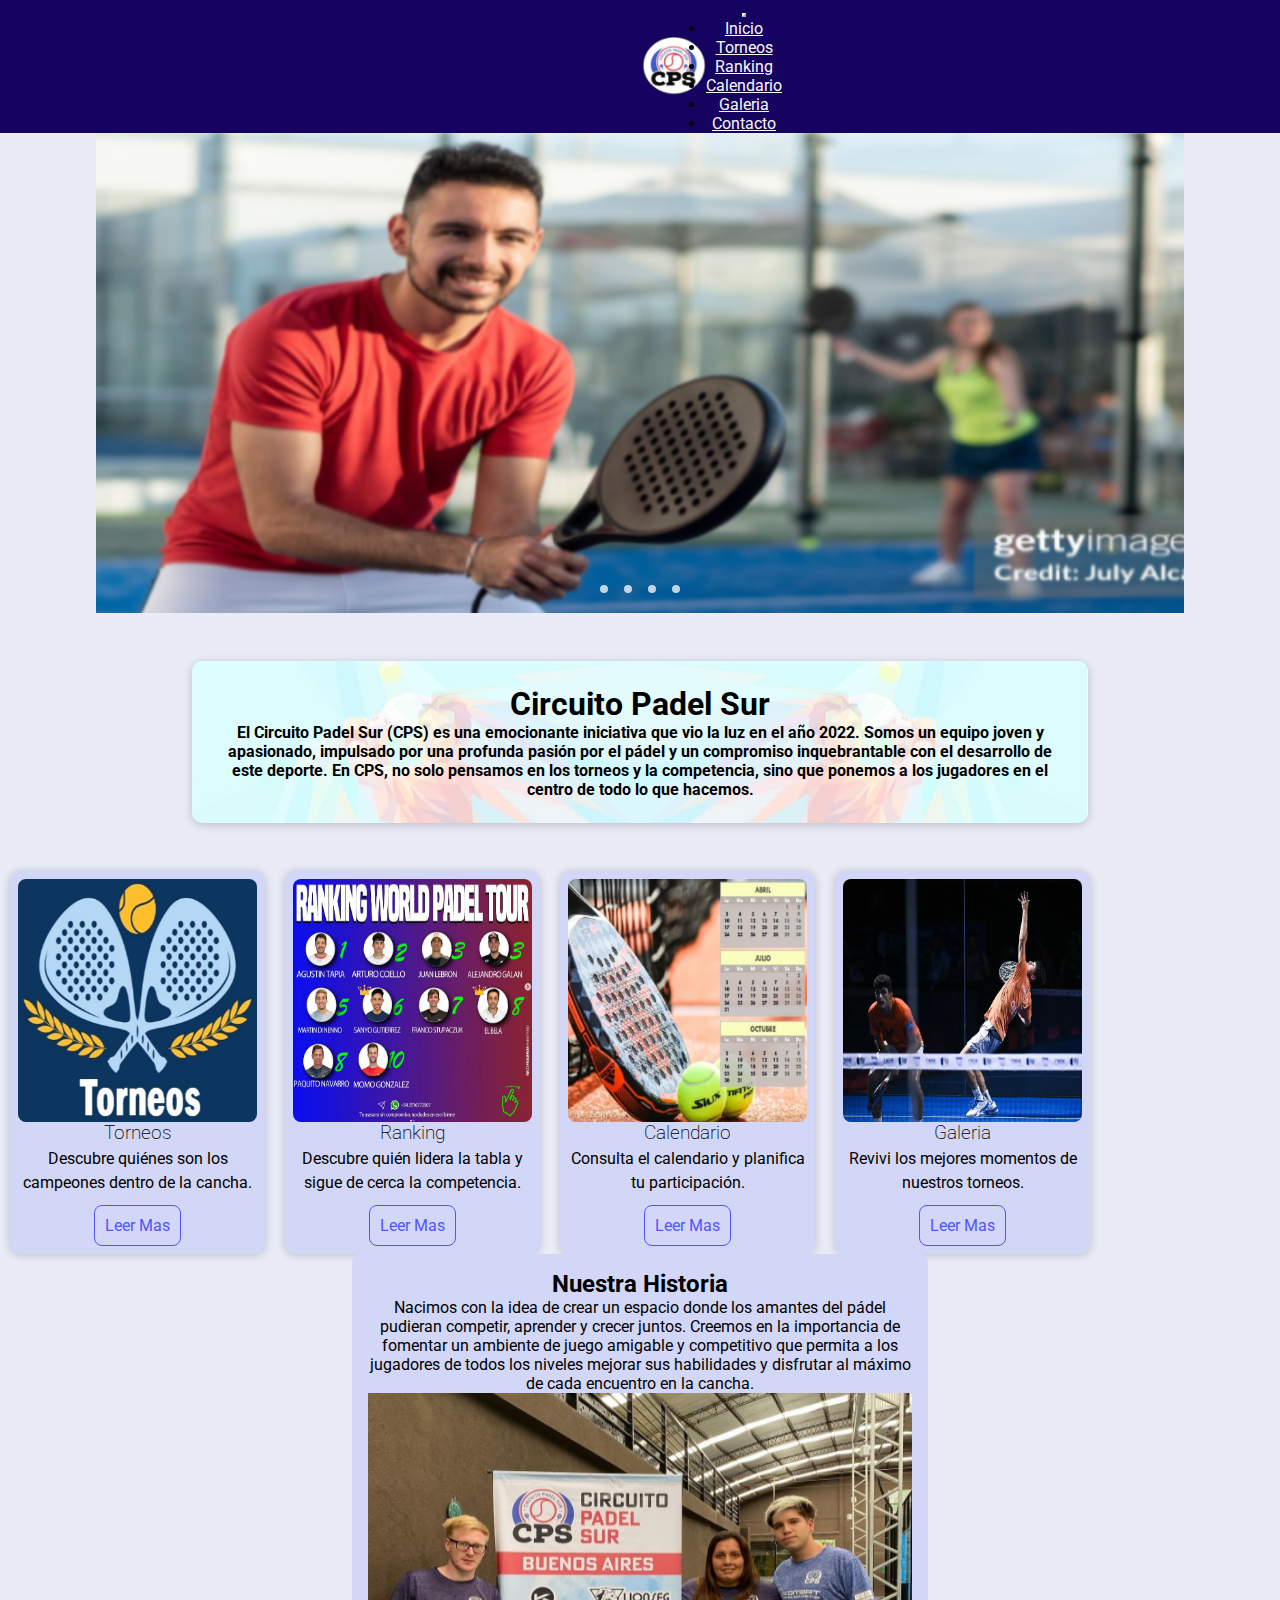
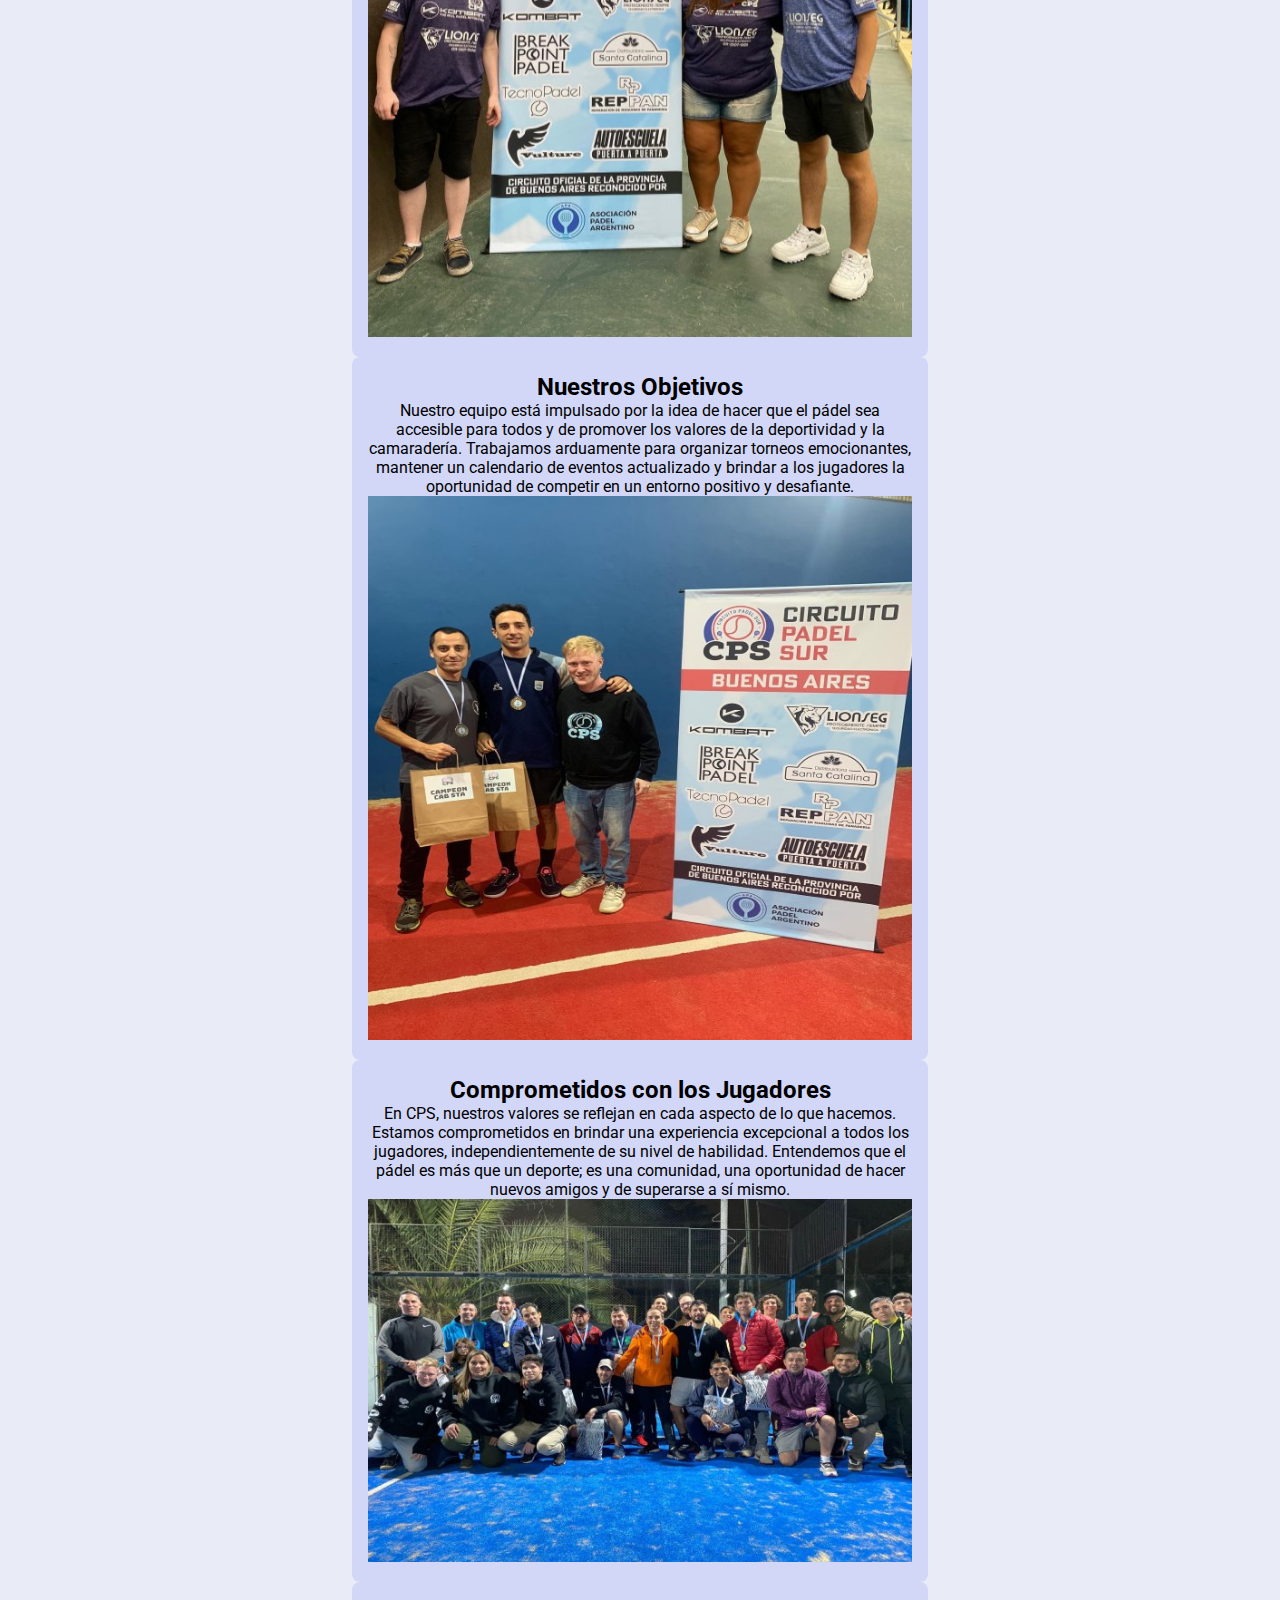
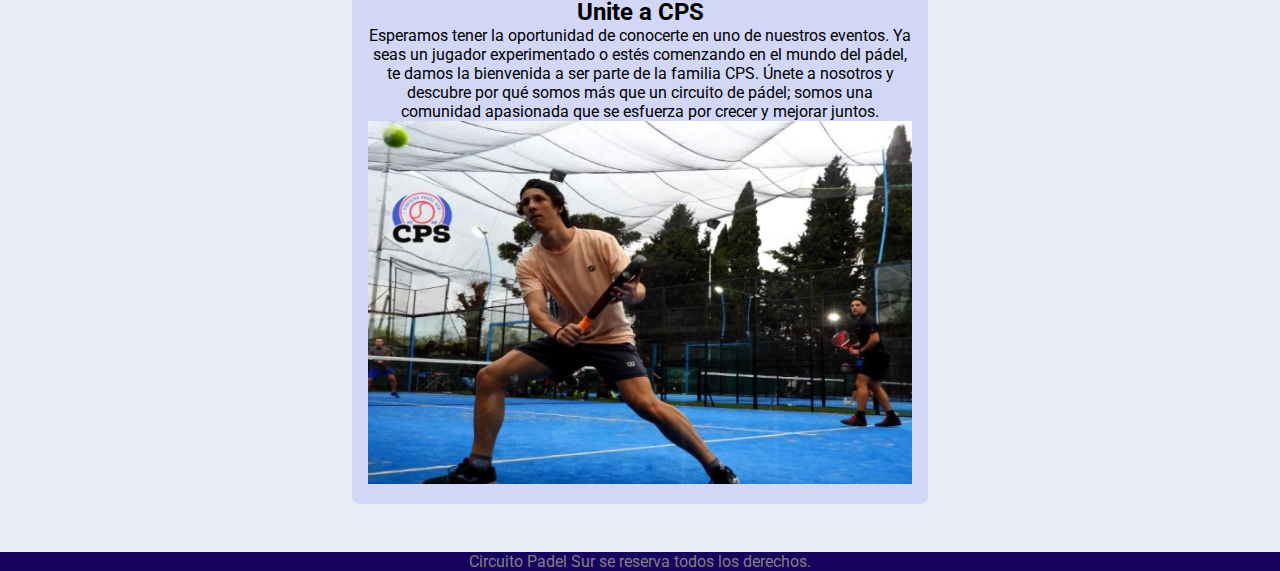
<file: index.html>
<!DOCTYPE html>
<html lang="en">

<head>
    <meta charset="UTF-8">
    <meta name="viewport" content="width=device-width, initial-scale=1.0">
    <meta name="description" content="Circuito de Padel Amateur con clasificacion nacional.">
    <meta name="keywords" content="padel, torneos, competicion, paddle">
    <title>Circuito Padel Sur</title>
    <link rel="icon" href="./images/favicon.ico.png" type="image/x-icon">
    <link rel="shortcut icon" href="./images/favicon.ico.png" type="image/x-icon">

    <link href="https://cdn.jsdelivr.net/npm/bootstrap@5.3.1/dist/css/bootstrap.min.css" rel="stylesheet"
        integrity="sha384-4bw+/aepP/YC94hEpVNVgiZdgIC5+VKNBQNGCHeKRQN+PtmoHDEXuppvnDJzQIu9" crossorigin="anonymous">
    <link rel="stylesheet" type="text/css" href="./css/style.css">
    <link rel="preconnect" href="https://fonts.googleapis.com">
    <link rel="preconnect" href="https://fonts.gstatic.com" crossorigin>
    <link href="https://fonts.googleapis.com/css2?family=Roboto:wght@300&display=swap" rel="stylesheet">
    <script src="./js/main.js" defer></script>
</head>

<body>
    <header>
        <nav class="navbar navbar-expand-lg">
            <a class="logo" href="../index.html">
                <img src="../images/Logo.png" alt="Logo CPS">
            </a>
            <div class="container">
                <div class="dropdown">
                    <button class="navbar-toggler" type="button" data-bs-toggle="collapse" data-bs-target="#navbarNav"
                        aria-controls="navbarNav" aria-expanded="false" aria-label="Toggle navigation">
                        <span class="navbar-toggler-icon"></span>
                    </button>
                    <ul class="dropdown-menu" aria-labelledby="navbarDropdown"></ul>
                    <div class="collapse navbar-collapse" id="navbarNav">
                        <ul class="navbar-nav ml-auto">
                            <li class="nav-item active">
                                <a class="nav-link" href="../index.html">Inicio</a>
                            </li>
                            <li class="nav-item">
                                <a class="nav-link" href="../pages/torneos.html">Torneos</a>
                            </li>
                            <li class="nav-item">
                                <a class="nav-link" href="../pages/ranking.html">Ranking</a>
                            </li>
                            <li class="nav-item">
                                <a class="nav-link" href="../pages/calendario.html">Calendario</a>
                            </li>
                            <li class="nav-item">
                                <a class="nav-link" href="../pages/galeria.html">Galeria</a>
                            </li>
                            <li class="nav-item">
                                <a class="nav-link" href="../pages/contacto.html">Contacto</a>
                            </li>
                        </ul>
                    </div>
                </div>
            </div>
        </nav>
    </header>

    <div class="banner">
        <div class="slider-wrapper">
            <div class="slider">
                <img id="slider-1" src="/images/banner1.png" alt="banner de una marca de padel, publicidad 1">
                <img id="slider-2" src="/images/banner2.png" alt="banner de una marca de padel, publicidad 2">
                <img id="slider-3" src="/images/banner3.png" alt="banner de una marca de padel, publicidad 3">
                <img id="slider-4" src="/images/banner4.png" alt="banner de una marca de padel, publicidad 4">
            </div>
            <div class="slider-nav">
                <a href="#" onclick="changeSlide(1); return false;"></a>
                <a href="#" onclick="changeSlide(2); return false;"></a>
                <a href="#" onclick="changeSlide(3); return false;"></a>
                <a href="#" onclick="changeSlide(4); return false;"></a>
            </div>
        </div>
    </div>



    <main>
        <div class="mainindex mx-auto text-center col-md-8">
            <h1>Circuito Padel Sur</h1>
            <p>El Circuito Padel Sur (CPS) es una emocionante iniciativa
                que vio la luz en el año 2022. Somos un equipo joven y apasionado, impulsado
                por una profunda pasión por el pádel y un compromiso inquebrantable con el
                desarrollo de este deporte. En CPS, no solo pensamos en los torneos y la competencia,
                sino que ponemos a los jugadores en el centro de todo lo que hacemos.</p>
        </div>
    </main>


    <div class="card-div mx-auto text-center">
        <div class="card">
            <figure>
                <img src="./images/cardtorneos.png" alt="Torneos de padel de CPS">
            </figure>
            <h3>Torneos</h3>
            <p>Descubre quiénes son los campeones dentro de la cancha.</p>
            <a href="../pages/torneos.html">Leer Mas</a>
        </div>
        <div class="card">
            <figure>
                <img src="./images/cardranking.png" alt="Ranking actualizado de todas las categorias">
            </figure>
            <h3>Ranking</h3>
            <p>Descubre quién lidera la tabla y sigue de cerca la competencia.</p>
            <a href="../pages/ranking.html">Leer Mas</a>
        </div>
        <div class="card">
            <figure>
                <img src="./images/cardcalendario.png" alt="Calendario para ver las fechas de los torneos en el año">
            </figure>
            <h3>Calendario</h3>
            <p>Consulta el calendario y planifica tu participación.</p>
            <a href="../pages/calendario.html">Leer Mas</a>
        </div>
        <div class="card">
            <figure>
                <img src="./images/cardgaleria.png"
                    alt="Galeria de fotos de los jugadores, la organizacion y los clubes">
            </figure>
            <h3>Galeria</h3>
            <p>Revivi los mejores momentos de nuestros torneos.</p>
            <a href="../pages/galeria.html">Leer Mas</a>
        </div>
    </div>

    <div class="texto">
        <div class="container mt-5">
            <div class="row">
                <div class="texto1 col-md-6">
                    <h2>Nuestra Historia</h2>
                    <p>Nacimos con la idea de crear un espacio donde los amantes del pádel pudieran competir,
                        aprender y crecer juntos. Creemos en la importancia de fomentar un ambiente de juego amigable
                        y competitivo que permita a los jugadores de todos los niveles mejorar sus habilidades y
                        disfrutar al máximo de cada encuentro en la cancha.</p>
                    <img src="./images/cpshistoria.jpg" alt="Foto de CPS">
                </div>
                <div class="texto2 col-md-6">
                    <h2>Nuestros Objetivos</h2>
                    <p>Nuestro equipo está impulsado por la idea de hacer que el pádel sea accesible para todos y
                        de promover los valores de la deportividad y la camaradería. Trabajamos arduamente para
                        organizar torneos emocionantes, mantener un calendario de eventos actualizado y brindar a los
                        jugadores la oportunidad de competir en un entorno positivo y desafiante.</p>
                    <img src="./images/cpsobjetivos.jpg" alt="Foto de CPS">
                </div>
            </div>
        </div>

        <div class="container mt-5">
            <div class="row">
                <div class="texto3 col-md-6">
                    <h2>Comprometidos con los Jugadores</h2>
                    <p>En CPS, nuestros valores se reflejan en cada aspecto de lo que hacemos. Estamos comprometidos
                        en brindar una experiencia excepcional a todos los jugadores, independientemente de su nivel
                        de habilidad. Entendemos que el pádel es más que un deporte; es una comunidad, una oportunidad
                        de hacer nuevos amigos y de superarse a sí mismo.</p>
                    <img src="./images/cpsjugadores.jpg" alt="Foto de CPS">
                </div>
                <div class="texto4 col-md-6">
                    <h2>Unite a CPS</h2>
                    <p>Esperamos tener la oportunidad de
                        conocerte en uno de nuestros eventos. Ya seas un jugador experimentado o estés comenzando
                        en el mundo del pádel, te damos la bienvenida a ser parte de la familia CPS. Únete a nosotros y
                        descubre por qué somos más que un circuito de pádel; somos una comunidad apasionada que se
                        esfuerza por crecer y mejorar juntos.</p>
                    <img src="./images/cpsunite.jpg" alt="Foto de CPS">
                </div>
            </div>
        </div>
    </div>

    <footer class="py-3">
        <div class="container text-center">
            <p>Circuito Padel Sur se reserva todos los derechos.</p>
        </div>
    </footer>

    <script src="https://code.jquery.com/jquery-3.6.0.min.js"></script>
    <script src="https://cdn.jsdelivr.net/npm/bootstrap@5.3.1/dist/js/bootstrap.bundle.min.js"
        integrity="sha384-HwwvtgBNo3bZJJLYd8oVXjrBZt8cqVSpeBNS5n7C8IVInixGAoxmnlMuBnhbgrkm" crossorigin="anonymous">
        </script>
</body>

</html>
</file>
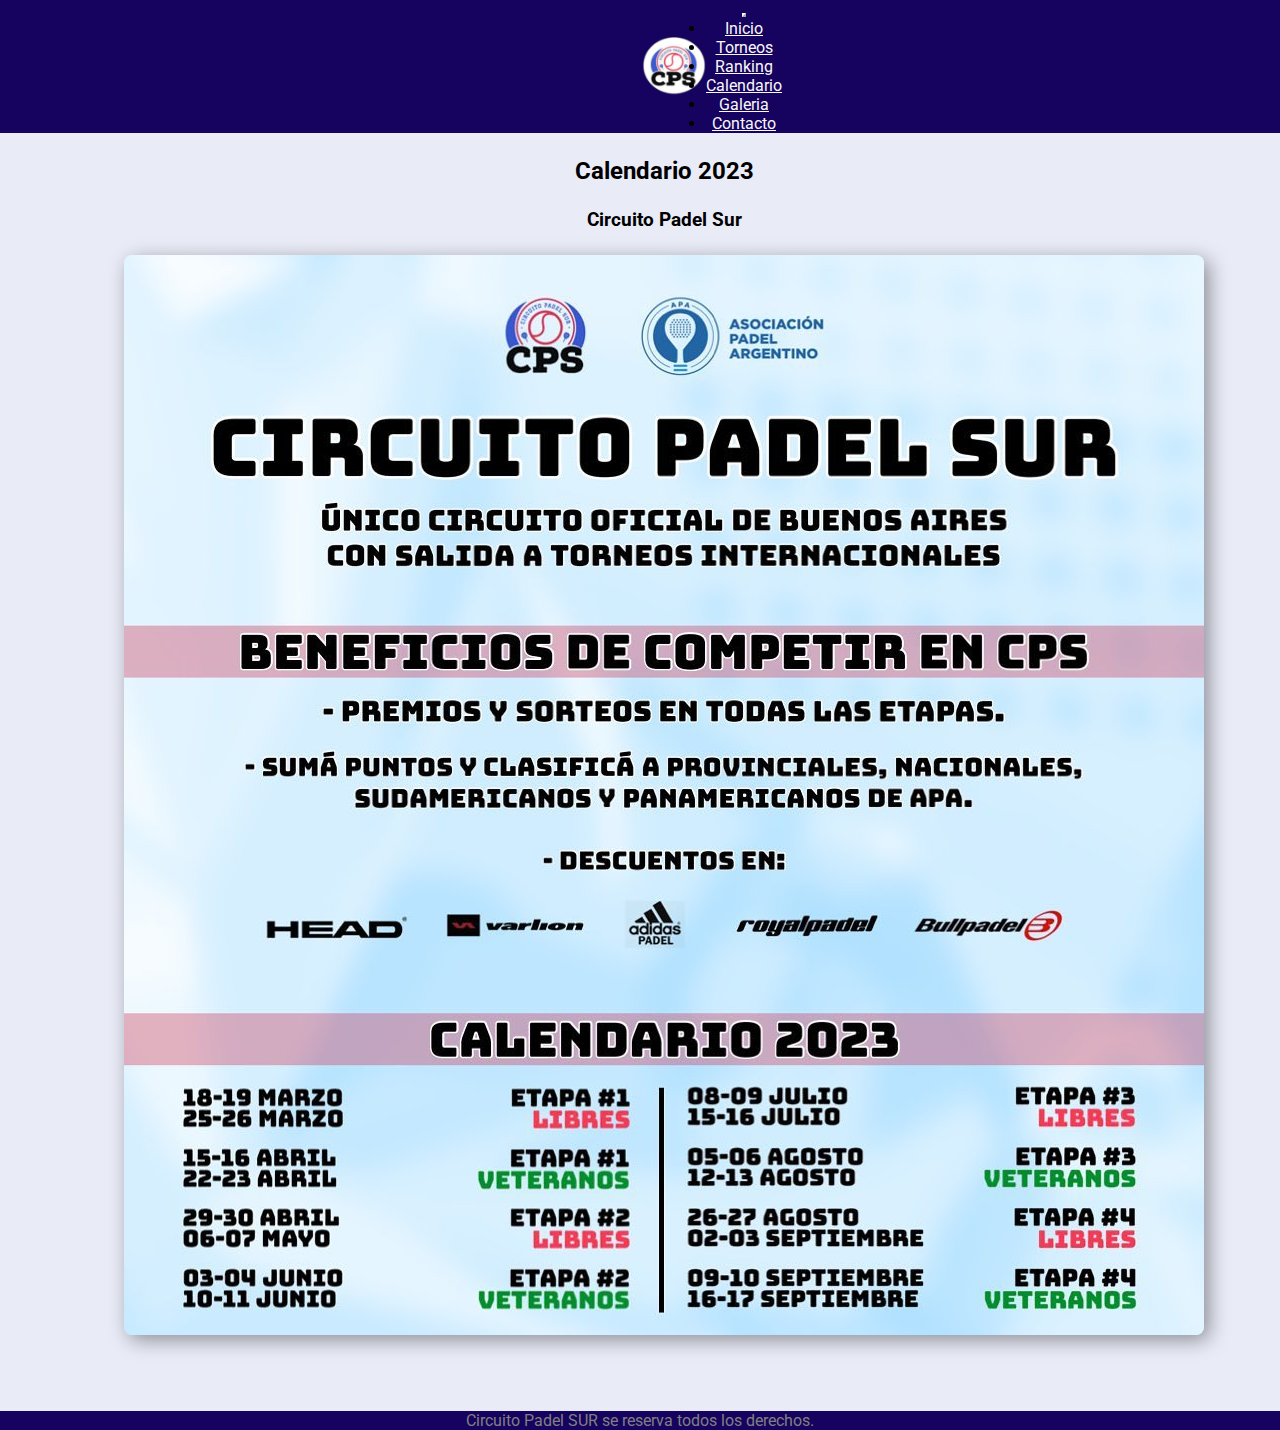
<file: pages/calendario.html>
<!DOCTYPE html>
<html lang="en">

<head>
    <meta charset="UTF-8">
    <meta name="viewport" content="width=device-width, initial-scale=1.0">
    <meta name="description" content="Circuito de Padel Amateur con clasificacion nacional.">
    <meta name="keywords" content="padel, torneos, competicion, paddle">
    <title>Circuito Padel Sur</title>
    <link rel="icon" href="../images/favicon.ico.png" type="image/x-icon">
    <link rel="shortcut icon" href="../images/favicon.ico.png" type="image/x-icon">
    <link href="https://cdn.jsdelivr.net/npm/bootstrap@5.3.1/dist/css/bootstrap.min.css" rel="stylesheet"
        integrity="sha384-4bw+/aepP/YC94hEpVNVgiZdgIC5+VKNBQNGCHeKRQN+PtmoHDEXuppvnDJzQIu9" crossorigin="anonymous">
    <link rel="stylesheet" type="text/css" href="../css/style.css">
    <link href="https://fonts.googleapis.com/css2?family=Roboto:wght@300&display=swap" rel="stylesheet">
</head>

<body>
    <header>
        <nav class="navbar navbar-expand-lg">
            <a class="logo" href="../index.html">
                <img src="../images/Logo.png" alt="Logo CPS">
            </a>
            <div class="container">
                <div class="dropdown">
                    <button class="navbar-toggler" type="button" data-bs-toggle="collapse" data-bs-target="#navbarNav"
                        aria-controls="navbarNav" aria-expanded="false" aria-label="Toggle navigation">
                        <span class="navbar-toggler-icon"></span>
                    </button>
                    <ul class="dropdown-menu" aria-labelledby="navbarDropdown"></ul>
                    <div class="collapse navbar-collapse" id="navbarNav">
                        <ul class="navbar-nav ml-auto">
                            <li class="nav-item active">
                                <a class="nav-link" href="../index.html">Inicio</a>
                            </li>
                            <li class="nav-item">
                                <a class="nav-link" href="../pages/torneos.html">Torneos</a>
                            </li>
                            <li class="nav-item">
                                <a class="nav-link" href="../pages/ranking.html">Ranking</a>
                            </li>
                            <li class="nav-item">
                                <a class="nav-link" href="../pages/calendario.html">Calendario</a>
                            </li>
                            <li class="nav-item">
                                <a class="nav-link" href="../pages/galeria.html">Galeria</a>
                            </li>
                            <li class="nav-item">
                                <a class="nav-link" href="../pages/contacto.html">Contacto</a>
                            </li>
                        </ul>
                    </div>
                </div>
            </div>
        </nav>
    </header>

    <main>
        <div class="maincalendario text-center">
            <h2>Calendario 2023</h2>
            <h3>Circuito Padel Sur</h3>
            <div class="calendario">
                <img src="../images/calendario.jpg" alt="Calendario" class="img-fluid">
            </div>
        </div>
    </main>
    













    <footer class="py-3">
        <div class="container text-center">
            <p>Circuito Padel SUR se reserva todos los derechos.</p>
        </div>
    </footer>

    <script src="https://code.jquery.com/jquery-3.6.0.min.js"></script>
    <script src="https://cdn.jsdelivr.net/npm/bootstrap@5.3.1/dist/js/bootstrap.bundle.min.js"
        integrity="sha384-HwwvtgBNo3bZJJLYd8oVXjrBZt8cqVSpeBNS5n7C8IVInixGAoxmnlMuBnhbgrkm" crossorigin="anonymous">
        </script>
</body>

</html>
</file>
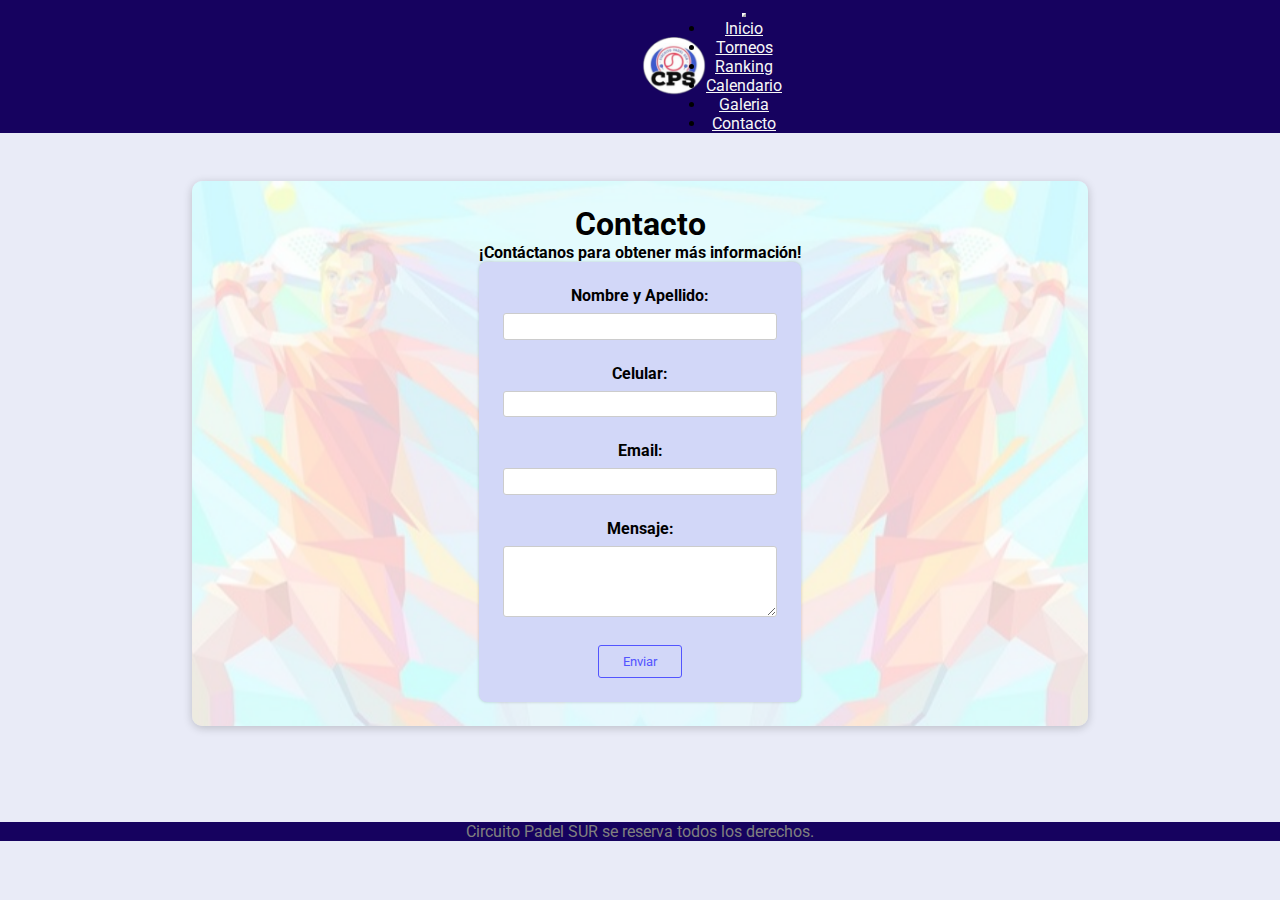
<file: pages/contacto.html>
<!DOCTYPE html>
<html lang="en">

<head>
    <meta charset="UTF-8">
    <meta name="viewport" content="width=device-width, initial-scale=1.0">
    <meta name="description" content="Circuito de Padel Amateur con clasificacion nacional.">
    <meta name="keywords" content="padel, torneos, competicion, paddle">
    <title>Circuito Padel Sur</title>
    <link rel="icon" href="../images/favicon.ico.png" type="image/x-icon">
    <link rel="shortcut icon" href="../images/favicon.ico.png" type="image/x-icon">
    <link href="https://cdn.jsdelivr.net/npm/bootstrap@5.3.1/dist/css/bootstrap.min.css" rel="stylesheet"
        integrity="sha384-4bw+/aepP/YC94hEpVNVgiZdgIC5+VKNBQNGCHeKRQN+PtmoHDEXuppvnDJzQIu9" crossorigin="anonymous">
    <link rel="stylesheet" type="text/css" href="../css/style.css">
    <link href="https://fonts.googleapis.com/css2?family=Roboto:wght@300&display=swap" rel="stylesheet">
</head>

<body>
    <header>
        <nav class="navbar navbar-expand-lg">
            <a class="logo" href="../index.html">
                <img src="../images/Logo.png" alt="Logo CPS">
            </a>
            <div class="container">
                <div class="dropdown">
                    <button class="navbar-toggler" type="button" data-bs-toggle="collapse" data-bs-target="#navbarNav"
                        aria-controls="navbarNav" aria-expanded="false" aria-label="Toggle navigation">
                        <span class="navbar-toggler-icon"></span>
                    </button>
                    <ul class="dropdown-menu" aria-labelledby="navbarDropdown"></ul>
                    <div class="collapse navbar-collapse" id="navbarNav">
                        <ul class="navbar-nav ml-auto">
                            <li class="nav-item active">
                                <a class="nav-link" href="../index.html">Inicio</a>
                            </li>
                            <li class="nav-item">
                                <a class="nav-link" href="../pages/torneos.html">Torneos</a>
                            </li>
                            <li class="nav-item">
                                <a class="nav-link" href="../pages/ranking.html">Ranking</a>
                            </li>
                            <li class="nav-item">
                                <a class="nav-link" href="../pages/calendario.html">Calendario</a>
                            </li>
                            <li class="nav-item">
                                <a class="nav-link" href="../pages/galeria.html">Galeria</a>
                            </li>
                            <li class="nav-item">
                                <a class="nav-link" href="../pages/contacto.html">Contacto</a>
                            </li>
                        </ul>
                    </div>
                </div>
            </div>
        </nav>
    </header>




        <main class="maincontacto">
            <section class="contacto">
                <h1>Contacto</h1>
                <p>¡Contáctanos para obtener más información!</p>
    
                <form action="tu_script_de_procesamiento.php" method="post">
                    <div class="form-group">
                        <label for="nombre_apellido">Nombre y Apellido:</label>
                        <input type="text" id="nombre_apellido" name="nombre_apellido" required>
                    </div>
    
                    <div class="form-group">
                        <label for="celular">Celular:</label>
                        <input type="tel" id="celular" name="celular">
                    </div>
    
                    <div class="form-group">
                        <label for="email">Email:</label>
                        <input type="email" id="email" name="email" required>
                    </div>
    
                    <div class="form-group">
                        <label for="mensaje">Mensaje:</label>
                        <textarea id="mensaje" name="mensaje" rows="4" required></textarea>
                    </div>
    
                    <button type="submit">Enviar</button>
                </form>
            </section>
        </main>








    <footer class="py-3 fixed-bottom">
        <div class="container text-center">
            <p>Circuito Padel SUR se reserva todos los derechos.</p>
        </div>
    </footer>

    <script src="https://code.jquery.com/jquery-3.6.0.min.js"></script>
    <script src="https://cdn.jsdelivr.net/npm/bootstrap@5.3.1/dist/js/bootstrap.bundle.min.js"
        integrity="sha384-HwwvtgBNo3bZJJLYd8oVXjrBZt8cqVSpeBNS5n7C8IVInixGAoxmnlMuBnhbgrkm" crossorigin="anonymous">
        </script>
</body>

</html>
</file>
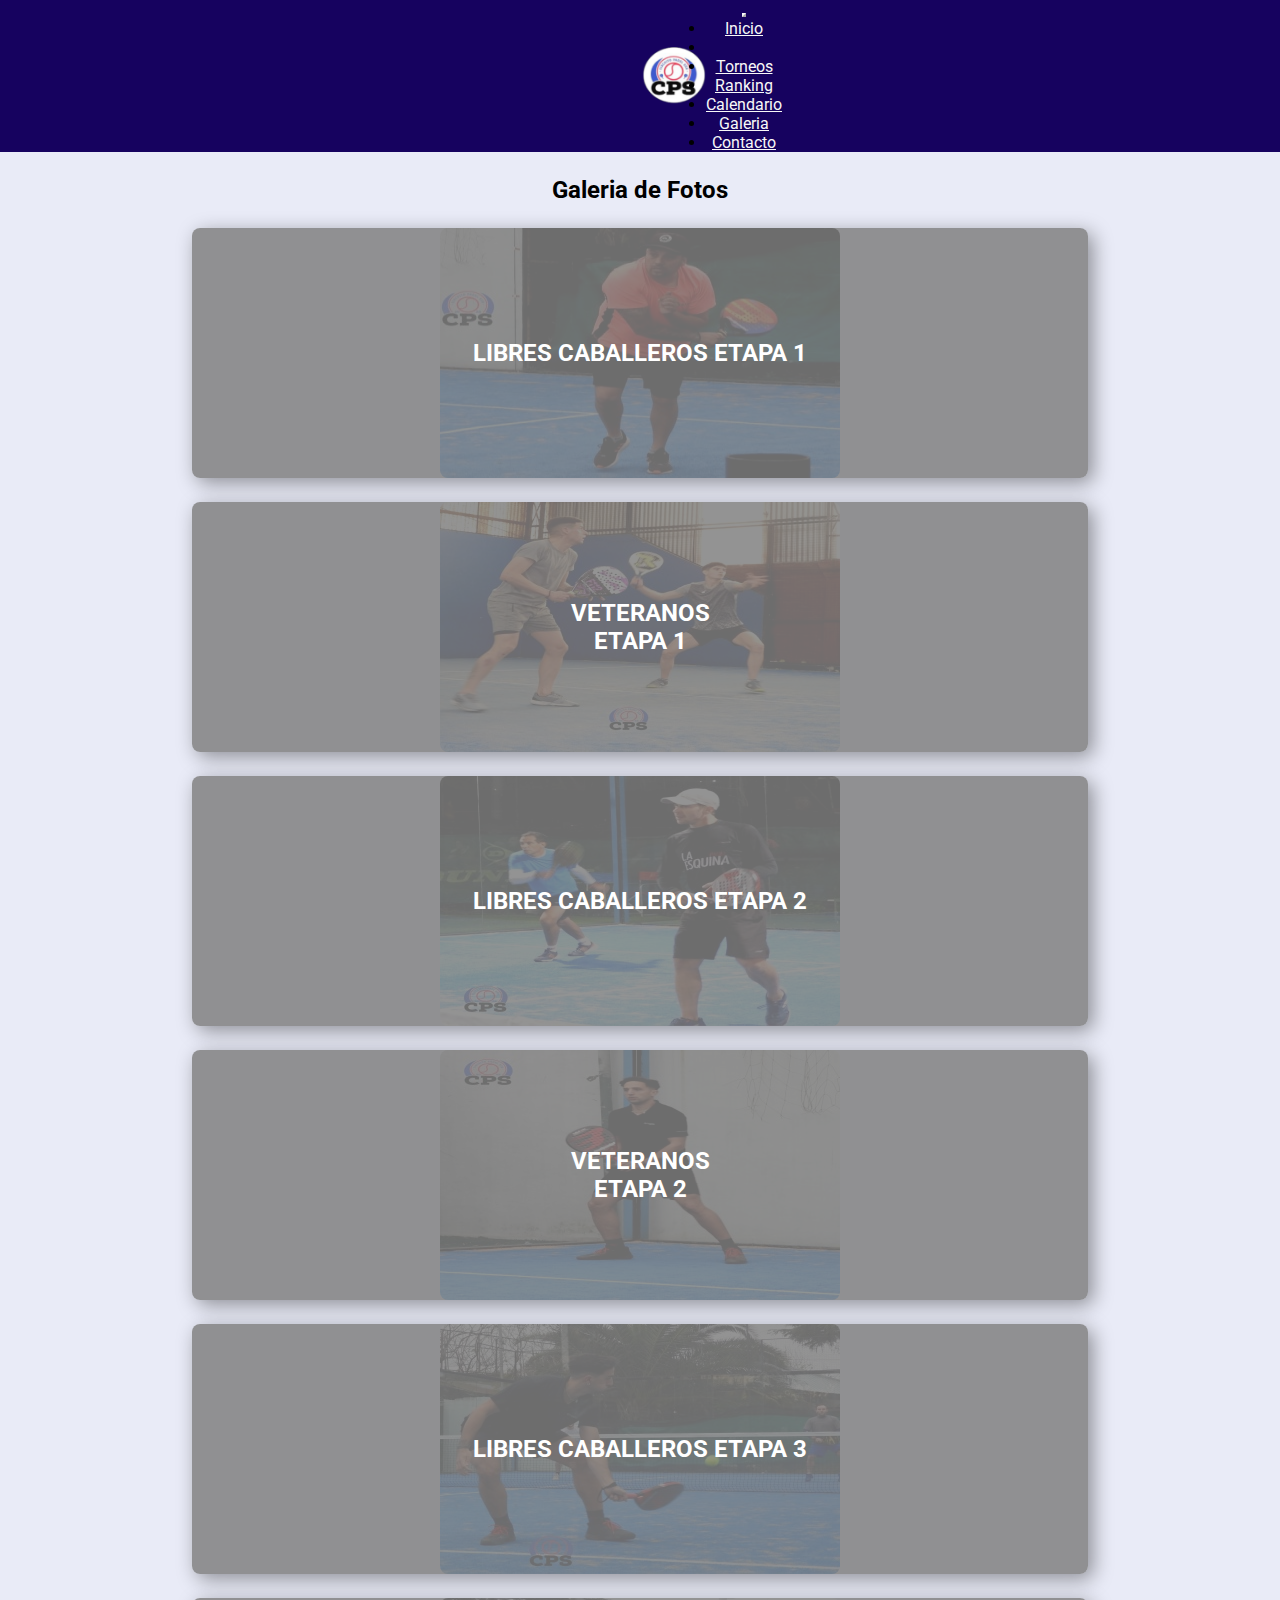
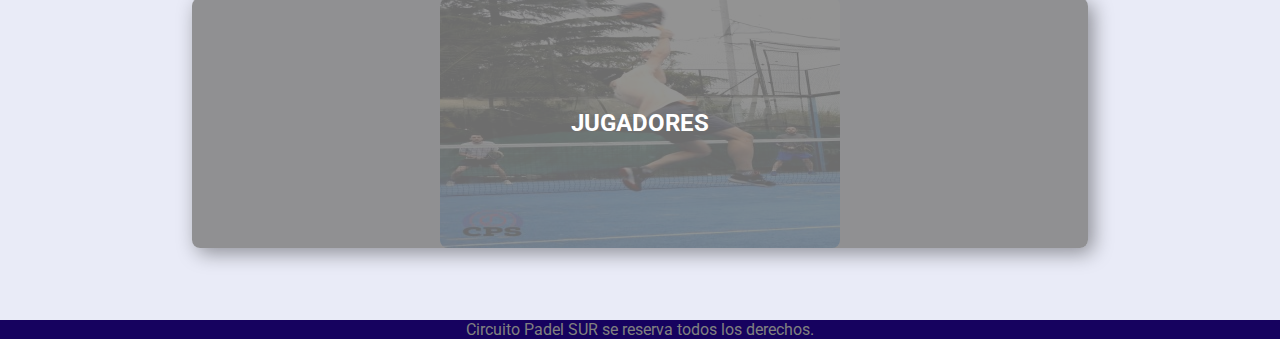
<file: pages/galeria.html>
<!DOCTYPE html>
<html lang="en">

<head>
    <meta charset="UTF-8">
    <meta name="viewport" content="width=device-width, initial-scale=1.0">
    <meta name="description" content="Circuito de Padel Amateur con clasificacion nacional.">
    <meta name="keywords" content="padel, torneos, competicion, paddle">
    <title>Circuito Padel Sur</title>
    <link rel="icon" href="../images/favicon.ico.png" type="image/x-icon">
    <link rel="shortcut icon" href="../images/favicon.ico.png" type="image/x-icon">
    <link href="https://cdn.jsdelivr.net/npm/bootstrap@5.3.1/dist/css/bootstrap.min.css" rel="stylesheet"
        integrity="sha384-4bw+/aepP/YC94hEpVNVgiZdgIC5+VKNBQNGCHeKRQN+PtmoHDEXuppvnDJzQIu9" crossorigin="anonymous">
    <link rel="stylesheet" type="text/css" href="../css/style.css">
    <link href="https://fonts.googleapis.com/css2?family=Roboto:wght@300&display=swap" rel="stylesheet">
</head>

<body>
    <header>
        <nav class="navbar navbar-expand-lg">
            <a class="logo" href="../index.html">
                <img src="../images/Logo.png" alt="Logo CPS">
            </a>
            <div class="container">
                <div class="dropdown">
                    <button class="navbar-toggler" type="button" data-bs-toggle="collapse" data-bs-target="#navbarNav"
                        aria-controls="navbarNav" aria-expanded="false" aria-label="Toggle navigation">
                        <span class="navbar-toggler-icon"></span>
                    </button>
                    <ul class="dropdown-menu" aria-labelledby="navbarDropdown"></ul>
                    <div class="collapse navbar-collapse" id="navbarNav">
                        <ul class="navbar-nav ml-auto">
                            <li class="nav-item active">
                                <a class="nav-link" href="../index.html">Inicio</a>
                            </li>
                            <li class="nav-item active">
                            <li class="nav-item">
                                <a class="nav-link" href="../pages/torneos.html">Torneos</a>
                            </li>
                            <li class="nav-item">
                                <a class="nav-link" href="../pages/ranking.html">Ranking</a>
                            </li>
                            <li class="nav-item">
                                <a class="nav-link" href="../pages/calendario.html">Calendario</a>
                            </li>
                            <li class="nav-item">
                                <a class="nav-link" href="../pages/galeria.html">Galeria</a>
                            </li>
                            <li class="nav-item">
                                <a class="nav-link" href="../pages/contacto.html">Contacto</a>
                            </li>
                        </ul>
                    </div>
                </div>
            </div>
        </nav>
    </header>





    <body>
        <main>
            <div class="maingaleria">
                <h2 class="titulogaleria">Galeria de Fotos</h2>
                <div class="row">
                    <div class="col-md-4">
                        <div class="cardgaleria">
                            <div class="card-content">
                                <img src="../images/galeria1.jpg" class="card-img-top" alt="Imagen 1">
                                <div class="card-body">
                                    <h5 class="card-title">LIBRES CABALLEROS ETAPA 1</h5>
                                </div>
                            </div>
                        </div>
                    </div>
                    <div class="col-md-4">
                        <div class="cardgaleria">
                            <div class="card-content">
                                <img src="../images/galeria2.jpg" class="card-img-top" alt="Imagen 3">
                                <div class="card-body">
                                    <h5 class="card-title">VETERANOS <br>ETAPA 1</h5>
                                </div>
                            </div>
                        </div>
                    </div>
                    <div class="col-md-4">
                        <div class="cardgaleria">
                            <div class="card-content">
                                <img src="../images/galeria3.jpg" class="card-img-top" alt="Imagen 1">
                                <div class="card-body">
                                    <h5 class="card-title">LIBRES CABALLEROS ETAPA 2</h5>
                                </div>
                            </div>
                        </div>
                    </div>
                    <div class="col-md-4">
                        <div class="cardgaleria">
                            <div class="card-content">
                                <img src="../images/galeria4.jpg" class="card-img-top" alt="Imagen 3">
                                <div class="card-body">
                                    <h5 class="card-title">VETERANOS <br>ETAPA 2</h5>
                                </div>
                            </div>
                        </div>
                    </div>
                    <div class="col-md-4">
                        <div class="cardgaleria">
                            <div class="card-content">
                                <img src="../images/galeria5.jpg" class="card-img-top" alt="Imagen 1">
                                <div class="card-body">
                                    <h5 class="card-title">LIBRES CABALLEROS ETAPA 3</h5>
                                </div>
                            </div>
                        </div>
                    </div>
                    <div class="col-md-4">
                        <div class="cardgaleria">
                            <div class="card-content">
                                <img src="../images/galeria6.jpg" class="card-img-top" alt="Imagen 3">
                                <div class="card-body">
                                    <h5 class="card-title">JUGADORES</h5>
                                </div>
                            </div>
                        </div>
                    </div>
                </div>
            </div>
        </main>







        <footer class="py-3 fixed-bottom">
            <div class="container text-center">
                <p>Circuito Padel SUR se reserva todos los derechos.</p>
            </div>
        </footer>

        <script src="https://code.jquery.com/jquery-3.6.0.min.js"></script>
        <script src="https://cdn.jsdelivr.net/npm/bootstrap@5.3.1/dist/js/bootstrap.bundle.min.js"
            integrity="sha384-HwwvtgBNo3bZJJLYd8oVXjrBZt8cqVSpeBNS5n7C8IVInixGAoxmnlMuBnhbgrkm" crossorigin="anonymous">
            </script>
    </body>

</html>
</file>
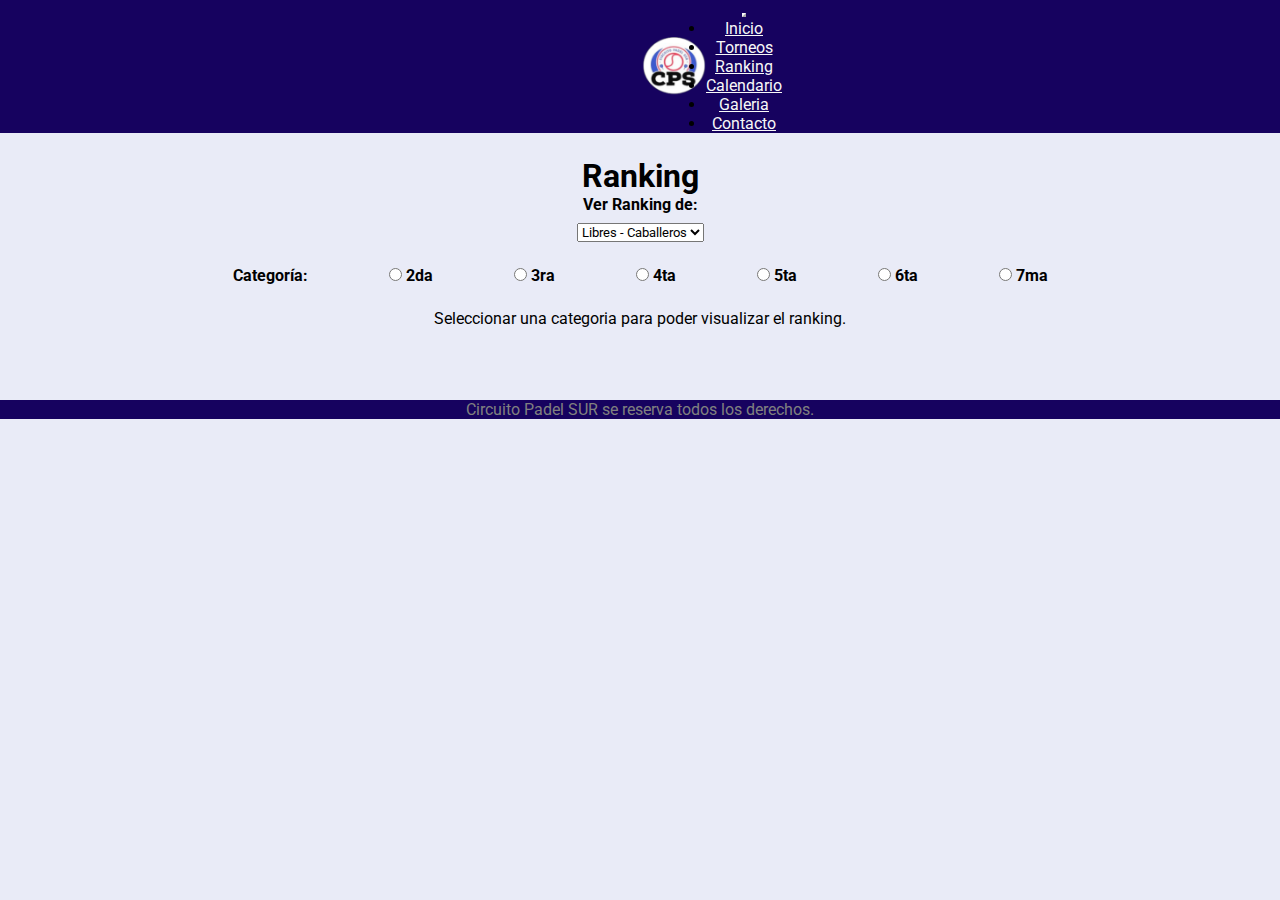
<file: pages/ranking.html>
<!DOCTYPE html>
<html lang="en">

<head>
    <meta charset="UTF-8">
    <meta name="viewport" content="width=device-width, initial-scale=1.0">
    <meta name="description" content="Circuito de Padel Amateur con clasificacion nacional.">
    <meta name="keywords" content="padel, torneos, competicion, paddle">
    <title>Circuito Padel Sur</title>
    <link rel="icon" href="../images/favicon.ico.png" type="image/x-icon">
    <link rel="shortcut icon" href="../images/favicon.ico.png" type="image/x-icon">
    <link href="https://cdn.jsdelivr.net/npm/bootstrap@5.3.1/dist/css/bootstrap.min.css" rel="stylesheet"
        integrity="sha384-4bw+/aepP/YC94hEpVNVgiZdgIC5+VKNBQNGCHeKRQN+PtmoHDEXuppvnDJzQIu9" crossorigin="anonymous">
    <link rel="stylesheet" type="text/css" href="../css/style.css">
    <link href="https://fonts.googleapis.com/css2?family=Roboto:wght@300&display=swap" rel="stylesheet">
</head>

<body>
    <header>
        <nav class="navbar navbar-expand-lg">
            <a class="logo" href="../index.html">
                <img src="../images/Logo.png" alt="Logo CPS">
            </a>
            <div class="container">
                <div class="dropdown">
                    <button class="navbar-toggler" type="button" data-bs-toggle="collapse" data-bs-target="#navbarNav"
                        aria-controls="navbarNav" aria-expanded="false" aria-label="Toggle navigation">
                        <span class="navbar-toggler-icon"></span>
                    </button>
                    <ul class="dropdown-menu" aria-labelledby="navbarDropdown"></ul>
                    <div class="collapse navbar-collapse" id="navbarNav">
                        <ul class="navbar-nav ml-auto">
                            <li class="nav-item active">
                                <a class="nav-link" href="../index.html">Inicio</a>
                            </li>
                            <li class="nav-item">
                                <a class="nav-link" href="../pages/torneos.html">Torneos</a>
                            </li>
                            <li class="nav-item">
                                <a class="nav-link" href="../pages/ranking.html">Ranking</a>
                            </li>
                            <li class="nav-item">
                                <a class="nav-link" href="../pages/calendario.html">Calendario</a>
                            </li>
                            <li class="nav-item">
                                <a class="nav-link" href="../pages/galeria.html">Galeria</a>
                            </li>
                            <li class="nav-item">
                                <a class="nav-link" href="../pages/contacto.html">Contacto</a>
                            </li>
                        </ul>
                    </div>
                </div>
            </div>
        </nav>
    </header>



    <main>
        <section class="ranking">
            <h1>Ranking</h1>
            <div class="filtro-torneos">
                <label for="tipo-torneo">Ver Ranking de:</label>
                <select id="tipo-torneo">
                    <option value="libres-caballeros">Libres - Caballeros</option>
                    <option value="libres-damas">Libres - Damas</option>
                    <option value="veteranos">Veteranos</option>
                    <option value="ladies">Ladies</option>
                </select>
            </div>
            <div class="filtro-categorias">
                <label>Categoría:</label>
                <label><input type="radio" name="categoria" value="2da"> 2da</label>
                <label><input type="radio" name="categoria" value="3ra"> 3ra</label>
                <label><input type="radio" name="categoria" value="4ta"> 4ta</label>
                <label><input type="radio" name="categoria" value="5ta"> 5ta</label>
                <label><input type="radio" name="categoria" value="6ta"> 6ta</label>
                <label><input type="radio" name="categoria" value="7ma"> 7ma</label>
            </div>
            <table id="ranking-table">
                <thead>
                    <tr>
                        <th>Posición</th>
                        <th>Nombre del Jugador</th>
                        <th>Categoria</th>
                        <th>Torneos Jugados</th>
                        <th>Puntos Totales</th>
                    </tr>
                </thead>
                <tbody>
                </tbody>
            </table>
            <div id="mensaje-no-registros" style="display: none;">
                Esta categoria por el momento no posee ranking, no fue realizada.
            </div>
            <div id="mensaje-faltacategoria" style="display: none;">
                Seleccionar una categoria para poder visualizar el ranking.
            </div>
        </section>
    </main>










    <footer class="py-3 fixed-bottom">
        <div class="container text-center">
            <p>Circuito Padel SUR se reserva todos los derechos.</p>
        </div>
    </footer>

    <script src="../js/ranking.js"></script>
    <script src="https://code.jquery.com/jquery-3.6.0.min.js"></script>
    <script src="https://cdn.jsdelivr.net/npm/bootstrap@5.3.1/dist/js/bootstrap.bundle.min.js"
        integrity="sha384-HwwvtgBNo3bZJJLYd8oVXjrBZt8cqVSpeBNS5n7C8IVInixGAoxmnlMuBnhbgrkm" crossorigin="anonymous">
        </script>
</body>

</html>
</file>
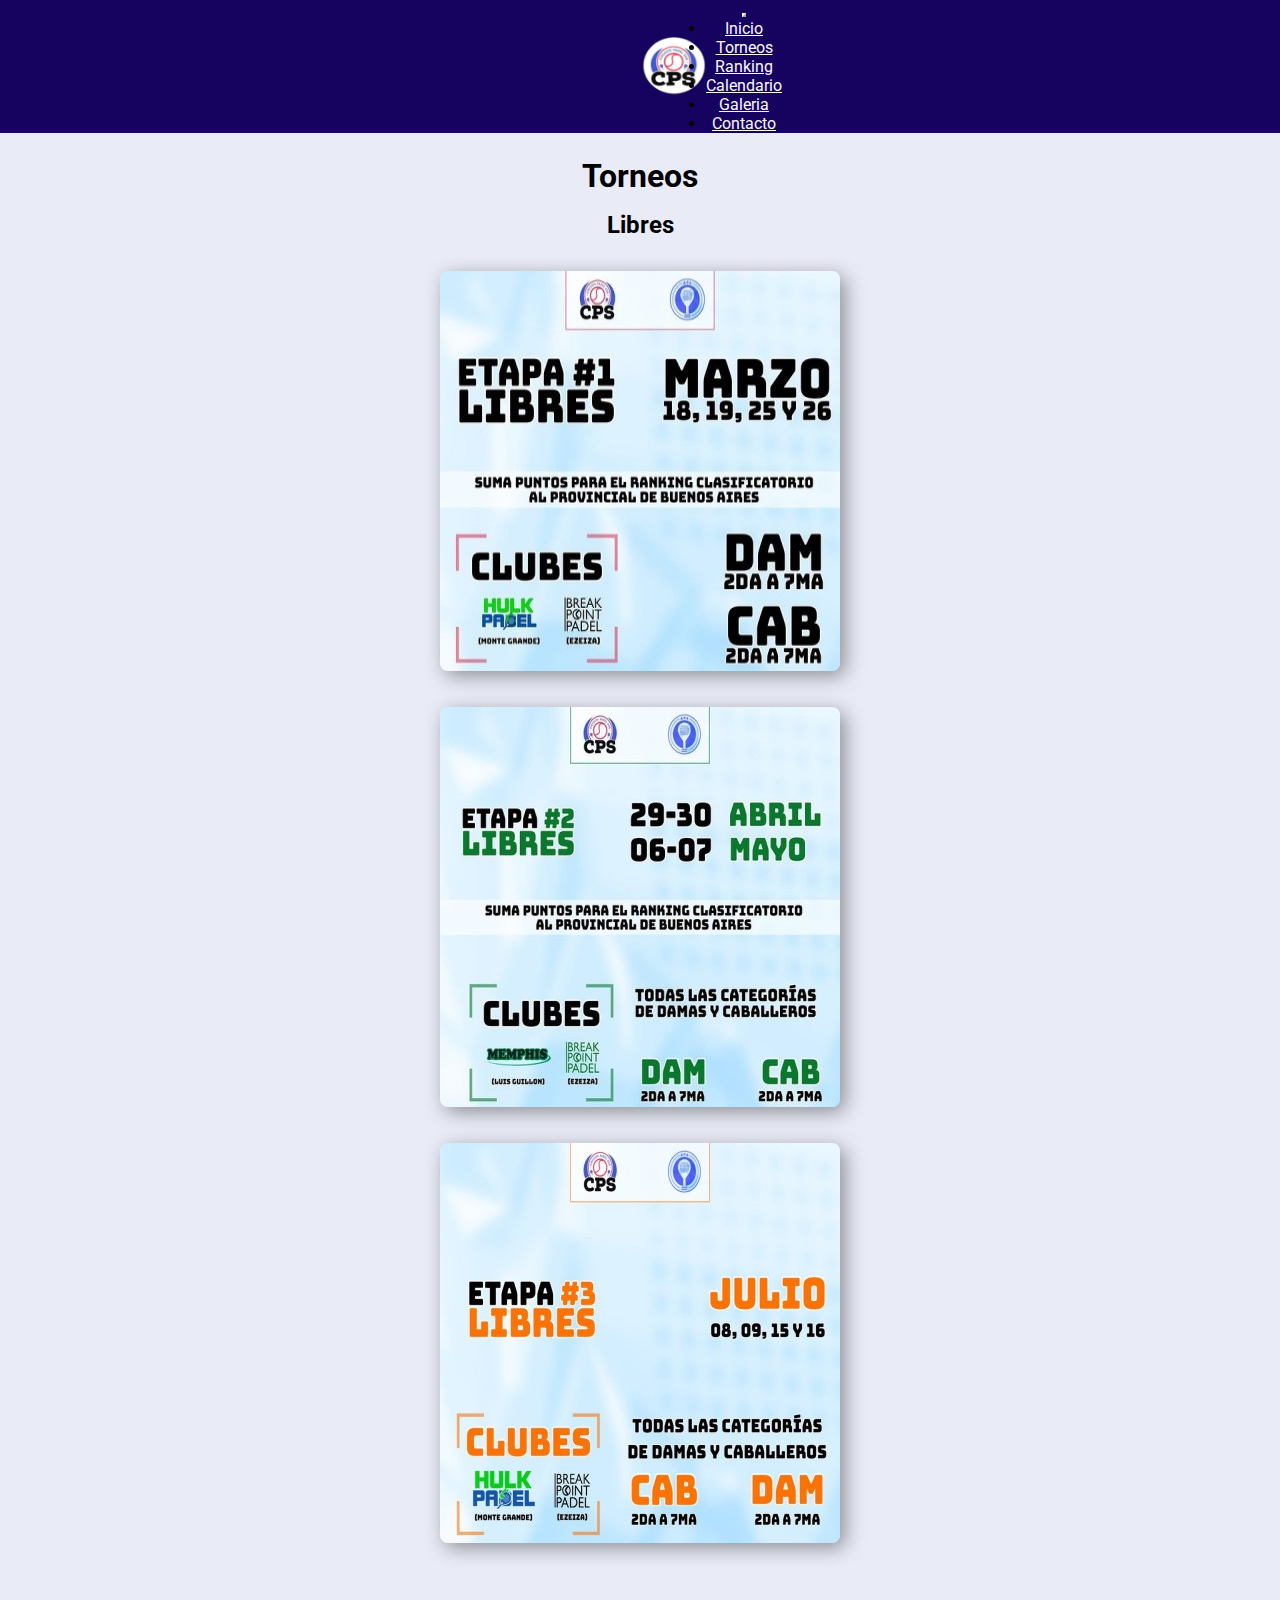
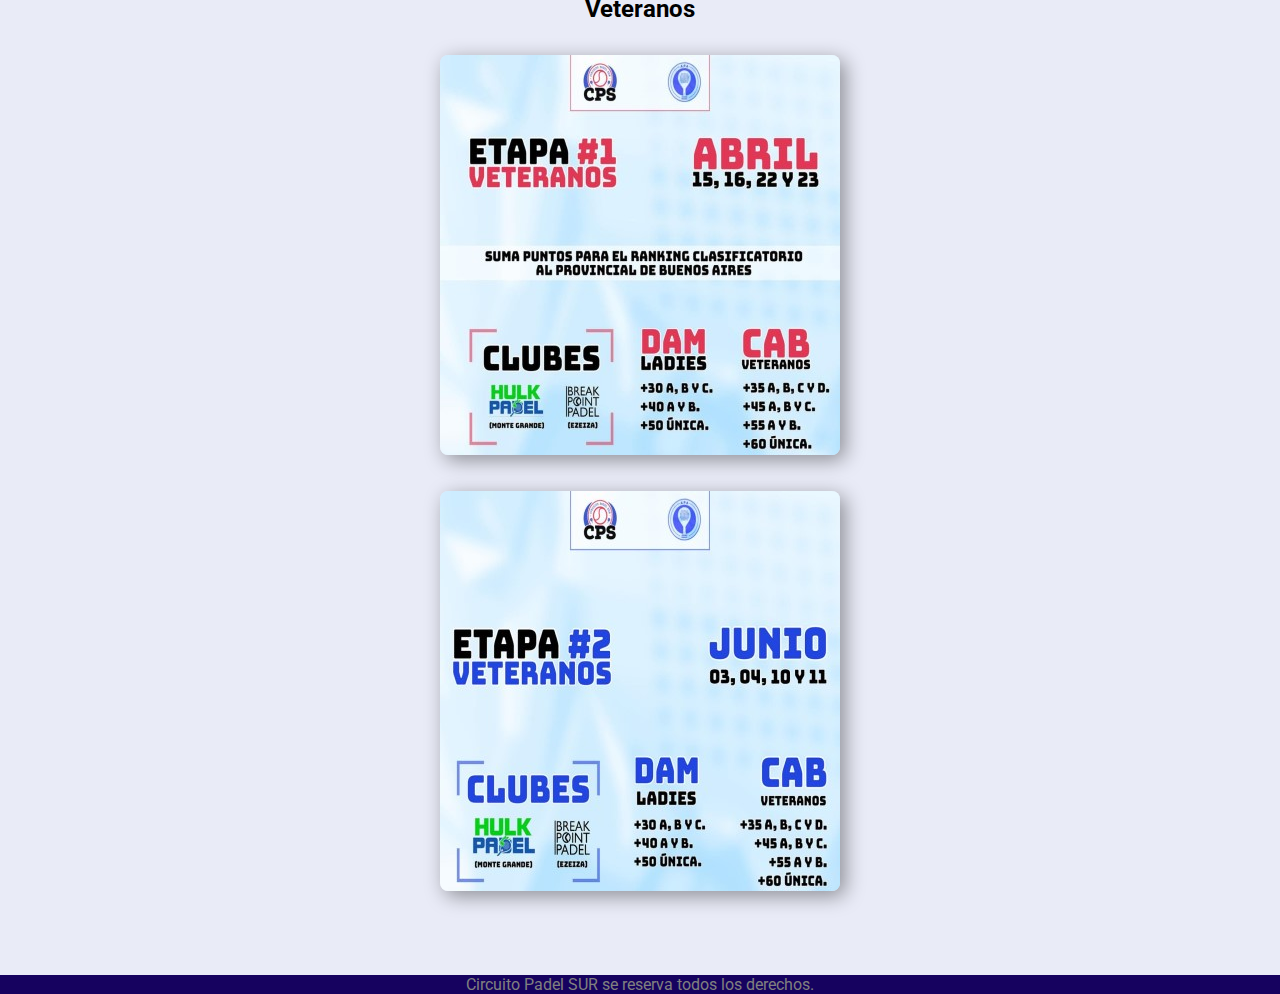
<file: pages/torneos.html>
<!DOCTYPE html>
<html lang="en">

<head>
    <meta charset="UTF-8">
    <meta name="viewport" content="width=device-width, initial-scale=1.0">
    <meta name="description" content="Circuito de Padel Amateur con clasificacion nacional.">
    <meta name="keywords" content="padel, torneos, competicion, paddle">
    <title>Circuito Padel Sur</title>
    <link rel="icon" href="../images/favicon.ico.png" type="image/x-icon">
    <link rel="shortcut icon" href="../images/favicon.ico.png" type="image/x-icon">
    <link href="https://cdn.jsdelivr.net/npm/bootstrap@5.3.1/dist/css/bootstrap.min.css" rel="stylesheet"
        integrity="sha384-4bw+/aepP/YC94hEpVNVgiZdgIC5+VKNBQNGCHeKRQN+PtmoHDEXuppvnDJzQIu9" crossorigin="anonymous">
    <link rel="stylesheet" type="text/css" href="../css/style.css">
    <link href="https://fonts.googleapis.com/css2?family=Roboto:wght@300&display=swap" rel="stylesheet">
</head>

<body>
    <header>
        <nav class="navbar navbar-expand-lg">
            <a class="logo" href="../index.html">
                <img src="../images/Logo.png" alt="Logo CPS">
            </a>
            <div class="container">
                <div class="dropdown">
                    <button class="navbar-toggler" type="button" data-bs-toggle="collapse" data-bs-target="#navbarNav"
                        aria-controls="navbarNav" aria-expanded="false" aria-label="Toggle navigation">
                        <span class="navbar-toggler-icon"></span>
                    </button>
                    <ul class="dropdown-menu" aria-labelledby="navbarDropdown"></ul>
                    <div class="collapse navbar-collapse" id="navbarNav">
                        <ul class="navbar-nav ml-auto">
                            <li class="nav-item active">
                                <a class="nav-link" href="../index.html">Inicio</a>
                            </li>
                            <li class="nav-item">
                                <a class="nav-link" href="../pages/torneos.html">Torneos</a>
                            </li>
                            <li class="nav-item">
                                <a class="nav-link" href="../pages/ranking.html">Ranking</a>
                            </li>
                            <li class="nav-item">
                                <a class="nav-link" href="../pages/calendario.html">Calendario</a>
                            </li>
                            <li class="nav-item">
                                <a class="nav-link" href="../pages/galeria.html">Galeria</a>
                            </li>
                            <li class="nav-item">
                                <a class="nav-link" href="../pages/contacto.html">Contacto</a>
                            </li>
                        </ul>
                    </div>
                </div>
            </div>
        </nav>
    </header>





    <main>
        <section class="torneos">
            <h1 class="text-center">Torneos</h1>
    
            <!-- Torneos Libres -->
            <div class="torneos-libres">
                <h2 class="h2torneos">Libres</h2>
                <div class="row">
                    <div class="col-md-6 mb-3">
                        <div class="tarjeta-torneo">
                            <img src="../images/libresetapa1.jpg" alt="Libres Etapa 1" class="img-fluid">
                        </div>
                    </div>
    
                    <div class="col-md-6 mb-3">
                        <div class="tarjeta-torneo">
                            <img src="../images/libresetapa2.jpg" alt="Libres Etapa 2" class="img-fluid">
                        </div>
                    </div>
    
                    <div class="col-md-6">
                        <div class="tarjeta-torneo">
                            <img src="../images/libresetapa3.jpg" alt="Libres Etapa 3" class="img-fluid">
                        </div>
                    </div>
                </div>
            </div>
    
            <!-- Torneos Veteranos -->
            <div class="torneos-veteranos">
                <h2 class="h2torneos">Veteranos</h2>
                <div class="row">
                    <div class="col-md-6 mb-3">
                        <div class="tarjeta-torneo">
                            <img src="../images/veteranosetapa1.jpg" alt="Veteranos Etapa 1" class="img-fluid">
                        </div>
                    </div>
    
                    <div class="col-md-6 mb-3">
                        <div class="tarjeta-torneo">
                            <img src="../images/veteranosetapa2.jpg" alt="Veteranos Etapa 2" class="img-fluid">
                        </div>
                    </div>
                </div>
            </div>
        </section>
    </main>
    












    <footer class="py-3">
        <div class="container text-center">
            <p>Circuito Padel SUR se reserva todos los derechos.</p>
        </div>
    </footer>

    <script src="https://code.jquery.com/jquery-3.6.0.min.js"></script>
    <script src="https://cdn.jsdelivr.net/npm/bootstrap@5.3.1/dist/js/bootstrap.bundle.min.js"
        integrity="sha384-HwwvtgBNo3bZJJLYd8oVXjrBZt8cqVSpeBNS5n7C8IVInixGAoxmnlMuBnhbgrkm" crossorigin="anonymous">
        </script>
</body>

</html>
</file>
<file: css/style.css>
* {
  margin: 0;
  padding: 0;
  box-sizing: border-box;
  font-family: 'Roboto', sans-serif;
}

/* ---------------------------------- */

.navbar {
  background-color: #16025f;
  margin: 0 auto;
  display: flex;
  justify-content: center;
  align-items: center;
}

.logo img{
  max-width: 4rem;
  display: flex;
  display: flex;
  justify-content: center;
  align-items: center;
  margin-left: 9rem;
  }

.navbar .navbar-toggler {
  border-color: #f8f8f8;
  color: rgb(93, 162, 252);
}

.navbar .navbar-nav .nav-link {
  color: #f8f8f8;
}

.navbar .navbar-toggler-icon {
  background-color: #16025f;
}

.container a:hover {
  background-color: rgb(54, 53, 126);
  padding: 5px 10px;
  border-radius: 5px;
}

/* ---------------------------------- */

body {
  display: flex;
  flex-direction: column;
  justify-content: center;
  text-align: center;
  font-family: Arial, sans-serif;
  background-color: #e9ebf7;
  color: #000000;
  margin: 0 auto;
}

/* ---------------------------------- */

.slider-wrapper {
  position: relative;
  width: 85%;
  margin: 0 auto;
}

.slider-wrapper .slider {
  display: flex;
  overflow-x: hidden;
  scroll-snap-type: x mandatory;
  scroll-behavior: smooth;
  height: 30rem;
}

.slider-wrapper .slider img {
  flex: 1 0 100%;
  scroll-snap-align: start;
  object-fit: cover;
}

.slider-wrapper .slider-nav {
  display: flex;
  column-gap: 1rem;
  position: absolute;
  bottom: 1.25rem;
  left: 50%;
  transform: translateX(-50%);
  z-index: 1;
}

.slider-wrapper .slider-nav a {
  width: 0.5rem;
  height: 0.5rem;
  border-radius: 50%;
  background-color: #fff;
  opacity: 0.75;
  transition: opacity ease 250ms;
}

.slider-wrapper .slider-nav a:hover {
  opacity: 1;
}


/* ---------------------------------- */

.mainindex {
  display: flex;
  flex-direction: column;
  justify-content: center;
  margin: 3rem auto;
  padding: 1.5rem;
  width: 70%;
  box-shadow: 0px 2px 10px rgba(0, 0, 0, 0.2);
  border-radius: 10px;
  text-align: center;
  align-items: center;
  background-image: url(../images/fondo3.png);
  background-size: cover;
  background-repeat: no-repeat;
  font-weight: 700;
}

.maincontacto {
  display: flex;
  flex-direction: column;
  justify-content: center;
  margin: 3rem auto;
  padding: 1.5rem;
  width: 70%;
  box-shadow: 0px 2px 10px rgba(0, 0, 0, 0.2);
  border-radius: 10px;
  text-align: center;
  align-items: center;
  background-image: url(../images/fondo3.png);
  background-size: cover;
  background-repeat: no-repeat;
  background-position: center center;
  font-weight: 700;
}

/* ---------------------------------- */

form {
  max-width: 40rem;
  margin: 0 auto;
  padding: 1.5rem;
  background-color: #d2d7f8;
  border-radius: .5rem;
  box-shadow: 0 0 .2rem rgba(0, 0, 0, 0.2);
}

label {
  display: block;
  margin-bottom: .5rem;
  font-weight: bold;
}

input[type="text"], input[type="tel"], input[type="email"], textarea {
  width: 100%;
  padding: .3rem;
  margin-bottom: 1.5rem;
  border: 1px solid #ccc;
  border-radius: 3px;
}

button[type="submit"] {
  background-color:  #d2d7f8;
  color: #5254ff;
  padding: .5rem 1.5rem;
  border: 1px solid #5254ff;
  border-radius: 3px;
  cursor: pointer;
  transition: background-color 0.3s ease;

}

button[type="submit"]:hover {
  background-color: #5254ff;
  color: #fff;
}

/* ---------------------------------- */

.card-div {
  width: 100%;
  display: flex;
  max-width: 1100px;
  flex-wrap: wrap;
}
.card-div .card {
  margin-inline: 10px;
  padding: .5rem;
  border-radius: 10px;
  overflow: hidden;
  background: #d2d7f8;
  box-shadow: 0px 1px 10px rgba(0, 0, 0, 0.2);
  cursor: default;
  transition: all 400ms ease;
  display: flex;
  flex: 1;
  flex-direction: column;
  align-items: center;
}
.card-div .card p {
  line-height: 1.5;
  color: #000000;
  flex-grow: 1;
  display: flex;
  align-items: center;
  justify-content: center;
  text-align: center;
}
.card-div .card h3 {
  font-weight: 200;
  margin-bottom: .2rem;
  color: #000000;
}
.card-div .card a {
  text-decoration: none;
  display: inline-block;
  padding: 10px;
  margin-top: 10px;
  color: #5254ff;
  border: 1px solid #5254ff;
  border-radius: .5rem;
  transition: all 400ms ease;
}
.card-div .card a:hover {
  background: #5254ff;
  color: #fff;
}
.card-div .card:hover {
  box-shadow: 5px 5px 20px rgba(0, 0, 0, 0.4);
  transform: translateY(-3%);
}
.card-div .card img {
  width: 100%;
  height: 100%;
  border-radius: .5rem;
}

/* ---------------------------------- */

.texto {
  display: flex;
  flex-direction: column;
  justify-content: center;
  margin: 0 auto;
  width: 100%;
  text-align: center;
  align-items: center;
}

.texto1, .texto2, .texto3, .texto4 {
  margin: 0 auto;
  padding: 1rem;
  max-width: 45%;
  background-color: #d2d7f8;
  border-radius: .5rem;
}

.texto1 img, .texto2 img, .texto3 img, .texto4 img {
  max-width: 100%; 
  max-height: 80%; 
  object-fit: cover;
}


/* ---------------------------------- */

.torneos {
  margin: 1.5rem auto;
  max-width: 70%;
}

.torneos-libres {
margin: 1rem auto;
}

.torneos-veteranos {
  margin: 0 auto;
  margin-top: 3rem;
}

.tarjeta-torneo {
  margin: 2rem;
  transition: transform 0.3s ease-in-out;
}

.tarjeta-torneo img {
  border-radius: .5rem;
  box-shadow: 5px 5px 20px rgba(0, 0, 0, 0.4);
}

.tarjeta-torneo:hover {
  transform: scale(1.1);
  cursor: pointer;
}

/* ---------------------------------- */

#aclaracion {
  max-width: 50%;
  margin: 1.5rem auto;
}

.ranking {
  margin: 1.5rem auto;
  max-width: 70%;
}

.filtro-categorias {
  display: flex;
}

.filtro-categorias label {
  margin: 1.5rem auto;
}

table {
  width: 100%;
  border-collapse: collapse;
}

table, th, td {
  border: .1rem solid #ccc;
}

th, td {
  padding: 0.5rem;
  text-align: center;
}

tbody tr:hover {
  background-color: #f5f5f5;
}

/* ---------------------------------- */

.maincalendario {
  width: 100%;
  height: 100%;
  margin: 1.5rem;
  }

  .maincalendario h2, h3 {
  margin-bottom: 1.5rem;
  }

.calendario img {
  border-radius: .5rem;
  box-shadow: 5px 5px 20px rgba(0, 0, 0, 0.4);
}

  /* ---------------------------------- */

.maingaleria {
margin: 1.5rem auto;
width: 70%;
  }

  .card-img-top {
    border-radius: .5rem;
    position: relative;
}

.cardgaleria {
    transition: background-color 0.3s;
    margin: 1.5rem auto;
    position: relative;
}

.card-content {
  display: flex;
  flex-direction: column;
  justify-content: center;
  align-items: center;
  height: 100%;
  position: relative;
}

.cardgaleria::before {
  content: '';
  position: absolute;
  top: 0;
  left: 0;
  width: 100%;
  height: 100%;
  background: rgba(128, 128, 128, 0.85);
  transition: background 0.5s;
  z-index: 1;
  cursor: pointer;
  border-radius: .5rem;
  box-shadow: 5px 5px 20px rgba(0, 0, 0, 0.4);
  
}

.cardgaleria:hover::before, .card-content::before {
  background: none;
  border-radius: .5rem;
  box-shadow: 5px 5px 20px rgba(0, 0, 0, 0.4);
}

.card-title {
    text-align: center;
    color: white;
    position: absolute;
    top: 50%;
    left: 50%;
    transform: translate(-50%, -50%);
    font-size: 1.5rem;
    font-weight: bold;
    z-index: 2;
}

/* ---------------------------------- */

.py-3 {
  margin-top: 3rem;
  background-color: #16025f;
  color: gray;
}
</file>
